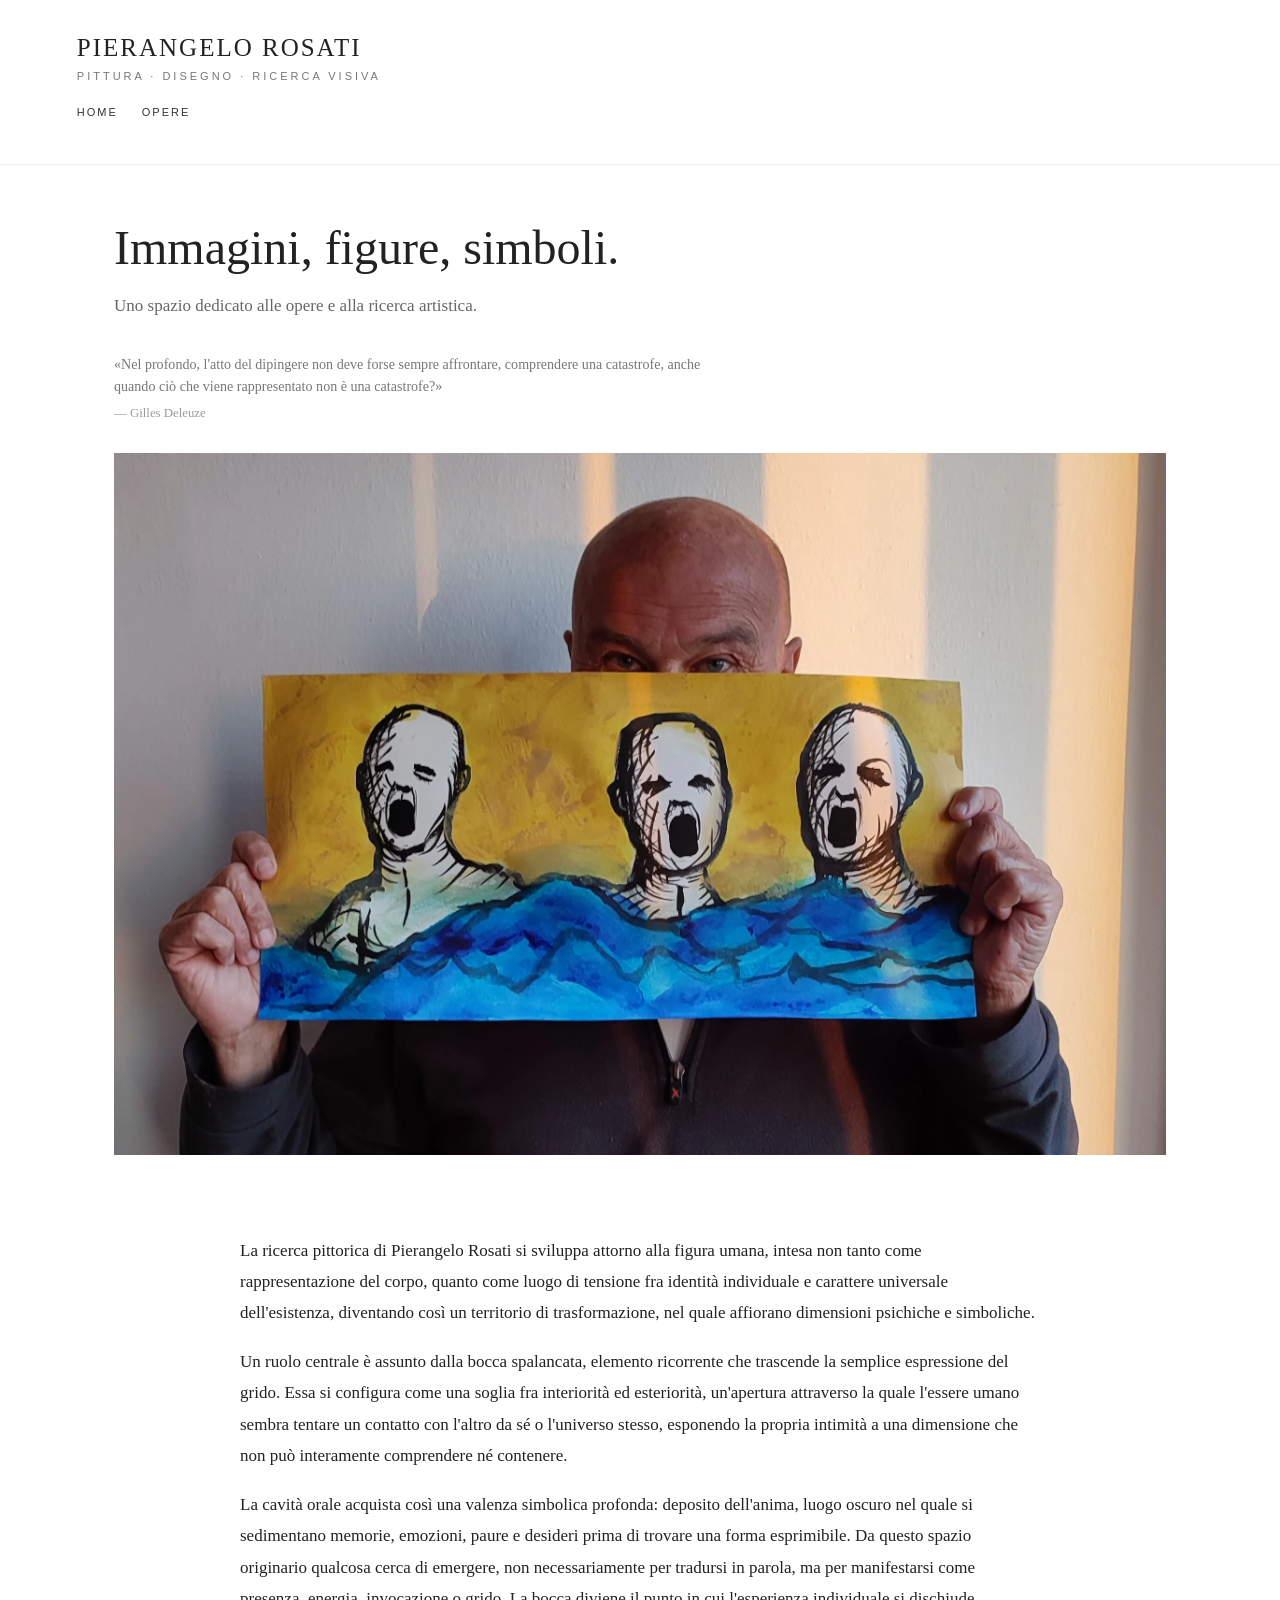
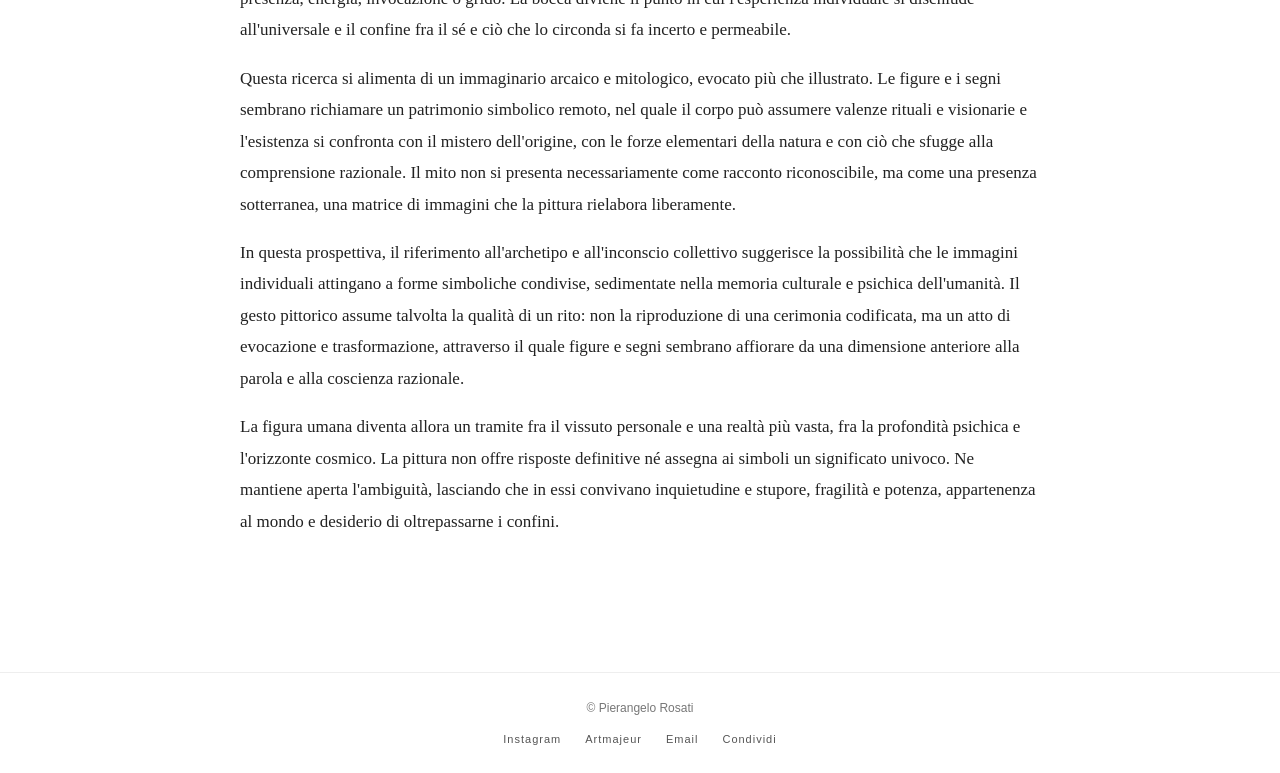
<file: index.html>
<!DOCTYPE html>
<html lang="it">
<head>
  <meta charset="UTF-8">
  <meta name="viewport" content="width=device-width, initial-scale=1">
  <title>Pierangelo Rosati | Arte</title>
  <meta name="description" content="Sito artistico di Pierangelo Rosati: dipinti, disegni e ricerca visiva.">

  <link rel="icon" type="image/png" href="favicon.png">
  <link rel="stylesheet" href="style.css">
  
<!-- Anteprima per la condivisione sui social -->
<meta property="og:type" content="website">
<meta property="og:locale" content="it_IT">
<meta property="og:title" content="Pierangelo Rosati — Pittura e ricerca visiva">
<meta property="og:description" content="Una selezione di opere di Pierangelo Rosati: la figura umana, visioni e percorsi di ricerca pittorica.">
<meta property="og:url" content="https://rosatiarte.github.io/">
<meta property="og:image" content="https://rosatiarte.github.io/anteprima.jpg">
<meta property="og:image:width" content="1200">
<meta property="og:image:height" content="630">
<meta name="twitter:card" content="summary_large_image">

</head>

<body>
  <header>
    <h1>PIERANGELO ROSATI</h1>
    <p>Pittura · Disegno · Ricerca visiva</p>

<nav>
  <a href="index.html">HOME</a>

  <div class="menu-opere">
    <a href="opere.html">OPERE</a>
    <div class="sottomenu">
      <a href="figura-umana.html">La figura umana</a>
      <a href="visioni.html">Visioni</a>
    </div>
  </div>
</nav>

  </header>

  <main>
    <section class="intro">
      <h2>Immagini, figure, simboli.</h2>
      <p>Uno spazio dedicato alle opere e alla ricerca artistica.</p>
    </section>

<blockquote class="epigrafe">
  <p>«Nel profondo, l'atto del dipingere non deve forse sempre affrontare, comprendere una catastrofe, anche quando ciò che viene rappresentato non è una catastrofe?»</p>
  <cite>— Gilles Deleuze</cite>
</blockquote>

<figure class="opera">
  <a href="opere.html">
    <img src="apertura.webp"
         alt="Opera di Pierangelo Rosati: tre figure urlanti su uno sfondo giallo e blu">
  </a>
</figure>
    
<section class="presentazione">
  <p>La ricerca pittorica di Pierangelo Rosati si sviluppa attorno alla figura umana, intesa non tanto come rappresentazione del corpo, quanto come luogo di tensione fra identità individuale e carattere universale dell'esistenza, diventando così un territorio di trasformazione, nel quale affiorano dimensioni psichiche e simboliche.</p>

  <p>Un ruolo centrale è assunto dalla bocca spalancata, elemento ricorrente che trascende la semplice espressione del grido. Essa si configura come una soglia fra interiorità ed esteriorità, un'apertura attraverso la quale l'essere umano sembra tentare un contatto con l'altro da sé o l'universo stesso, esponendo la propria intimità a una dimensione che non può interamente comprendere né contenere.</p>

  <p>La cavità orale acquista così una valenza simbolica profonda: deposito dell'anima, luogo oscuro nel quale si sedimentano memorie, emozioni, paure e desideri prima di trovare una forma esprimibile. Da questo spazio originario qualcosa cerca di emergere, non necessariamente per tradursi in parola, ma per manifestarsi come presenza, energia, invocazione o grido. La bocca diviene il punto in cui l'esperienza individuale si dischiude all'universale e il confine fra il sé e ciò che lo circonda si fa incerto e permeabile.</p>

  <p>Questa ricerca si alimenta di un immaginario arcaico e mitologico, evocato più che illustrato. Le figure e i segni sembrano richiamare un patrimonio simbolico remoto, nel quale il corpo può assumere valenze rituali e visionarie e l'esistenza si confronta con il mistero dell'origine, con le forze elementari della natura e con ciò che sfugge alla comprensione razionale. Il mito non si presenta necessariamente come racconto riconoscibile, ma come una presenza sotterranea, una matrice di immagini che la pittura rielabora liberamente.</p>

  <p>In questa prospettiva, il riferimento all'archetipo e all'inconscio collettivo suggerisce la possibilità che le immagini individuali attingano a forme simboliche condivise, sedimentate nella memoria culturale e psichica dell'umanità. Il gesto pittorico assume talvolta la qualità di un rito: non la riproduzione di una cerimonia codificata, ma un atto di evocazione e trasformazione, attraverso il quale figure e segni sembrano affiorare da una dimensione anteriore alla parola e alla coscienza razionale.</p>

  <p>La figura umana diventa allora un tramite fra il vissuto personale e una realtà più vasta, fra la profondità psichica e l'orizzonte cosmico. La pittura non offre risposte definitive né assegna ai simboli un significato univoco. Ne mantiene aperta l'ambiguità, lasciando che in essi convivano inquietudine e stupore, fragilità e potenza, appartenenza al mondo e desiderio di oltrepassarne i confini.</p>
  </section>

  </main>


<footer>
  <p>© Pierangelo Rosati</p>

  <div class="contatti">
    <a href="https://www.instagram.com/pierangelorosati/" target="_blank" rel="noopener noreferrer">Instagram</a>
    <a href="https://www.artmajeur.com/pierangelo-rosati" target="_blank" rel="noopener noreferrer">Artmajeur</a>
    <a href="mailto:pierangelorosati@yahoo.com">Email</a>
    <a href="#" onclick="if (navigator.share) { navigator.share({title: document.title, url: window.location.href}); } else if (navigator.clipboard) { navigator.clipboard.writeText(window.location.href).then(() => alert('Link copiato!')); } else { prompt('Copia questo indirizzo:', window.location.href); } return false;">Condividi</a>
  </div>
</footer>
</body>
</html>
</file>
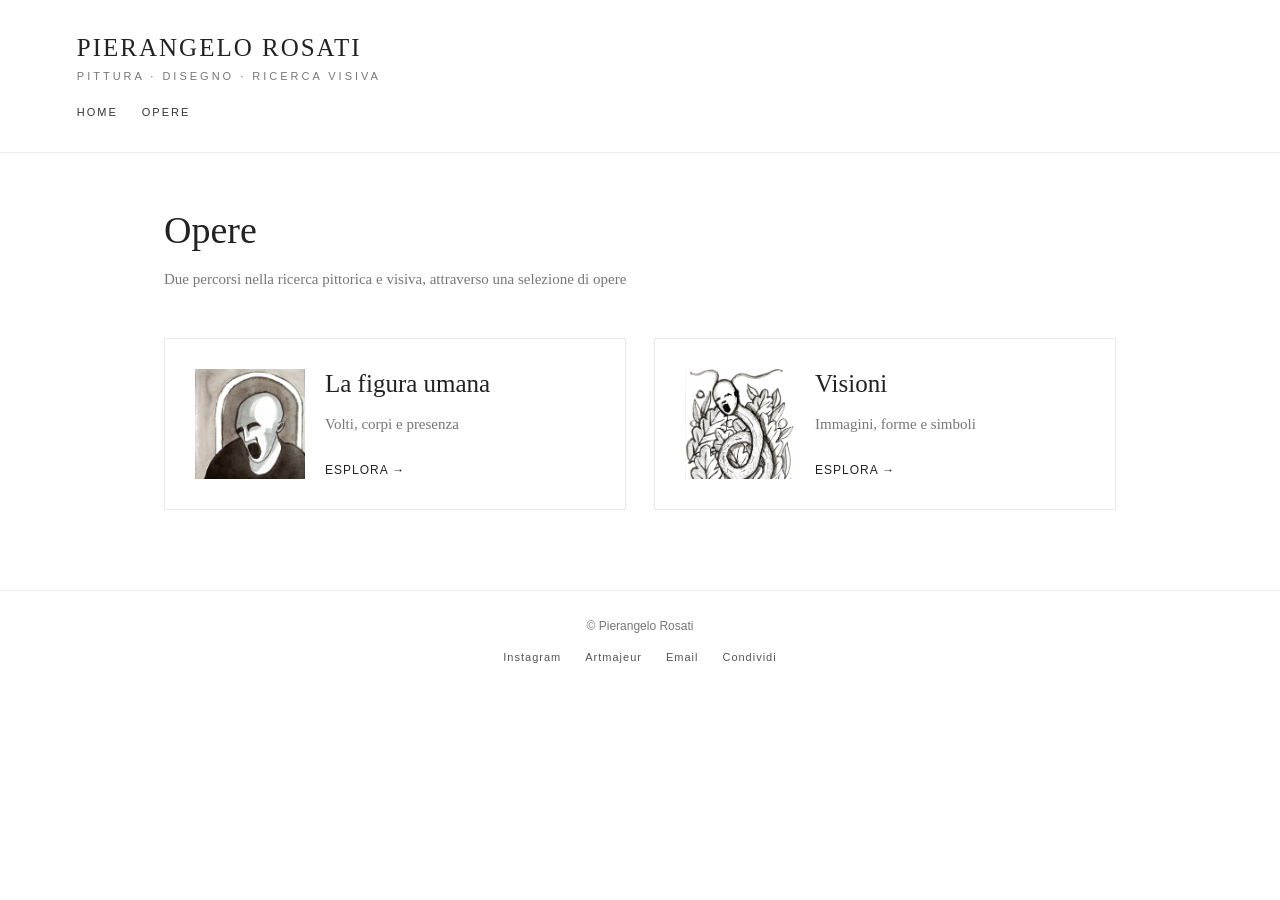
<file: opera1.html>
<!DOCTYPE html>
<html lang="it">
<head>
  <meta charset="UTF-8">
  <meta name="viewport" content="width=device-width, initial-scale=1">
  <title>Opere | Pierangelo Rosati</title>

  <link rel="icon" type="image/png" href="favicon.png">
  <link rel="stylesheet" href="style.css">

  <style>
    .galleria-con-immagine {
      display: flex;
      align-items: center;
      gap: 20px;
    }

.galleria-con-immagine img {
  display: block;
  width: 110px;
  height: 110px;
  object-fit: contain;
  flex-shrink: 0;
  margin: 0;
  transition: transform 0.3s ease, filter 0.3s ease;
}

.galleria-con-immagine:hover img {
  transform: scale(1.06);
  filter: brightness(1.12);
}
    .galleria-testo {
      flex: 1;
      min-width: 0;
    }

    .galleria-testo h3 {
      margin-top: 0;
    }

    @media (max-width: 500px) {
      .galleria-con-immagine {
        gap: 12px;
      }

      .galleria-con-immagine img {
        width: 65px;
        height: 65px;
      }
    }
  </style>

  <!-- Anteprima per la condivisione -->
  <meta property="og:type" content="website">
  <meta property="og:locale" content="it_IT">
  <meta property="og:title" content="Opere — Pierangelo Rosati">
  <meta property="og:description" content="Una selezione di opere di Pierangelo Rosati, tra figura umana e visioni.">
  <meta property="og:url" content="https://rosatiarte.github.io/opera1.html">
  <meta property="og:image" content="https://rosatiarte.github.io/anteprima.jpg">
  <meta property="og:image:width" content="1200">
  <meta property="og:image:height" content="630">
  <meta name="twitter:card" content="summary_large_image">
</head>

<body>
  <header>
    <h1>PIERANGELO ROSATI</h1>
    <p>Pittura · Disegno · Ricerca visiva</p>
    <nav>
      <a href="index.html">HOME</a>
      <a href="opere.html">OPERE</a>
    </nav>
  </header>

  <main>
    <h2>Opere</h2>
    <p class="introduzione">
      Due percorsi nella ricerca pittorica e visiva, attraverso una selezione di opere
    </p>

    <div class="gallerie">
      <a class="galleria galleria-con-immagine" href="figura-umana.html">
        <img src="arco.webp" alt="Opera della serie La figura umana">
        <div class="galleria-testo">
          <h3>La figura umana</h3>
          <p>Volti, corpi e presenza</p>
          <span class="freccia">ESPLORA →</span>
        </div>
      </a>

      <a class="galleria galleria-con-immagine" href="visioni.html">
        <img src="lumacone.webp" alt="Opera della serie Visioni">
        <div class="galleria-testo">
          <h3>Visioni</h3>
          <p>Immagini, forme e simboli</p>
          <span class="freccia">ESPLORA →</span>
        </div>
      </a>
    </div>
  </main>

  <footer>
    <p>© Pierangelo Rosati</p>
    <div class="contatti">
      <a href="https://www.instagram.com/pierangelorosati/" target="_blank" rel="noopener noreferrer">Instagram</a>
      <a href="https://www.artmajeur.com/pierangelo-rosati" target="_blank" rel="noopener noreferrer">Artmajeur</a>
      <a href="mailto:pierangelorosati@yahoo.com">Email</a>
      <a href="#" onclick="if (navigator.share) { navigator.share({title: document.title, url: window.location.href}); } else if (navigator.clipboard) { navigator.clipboard.writeText(window.location.href).then(() => alert('Link copiato!')); } else { prompt('Copia questo indirizzo:', window.location.href); } return false;">Condividi</a>
    </div>
  </footer>
</body>
</html>
</file>
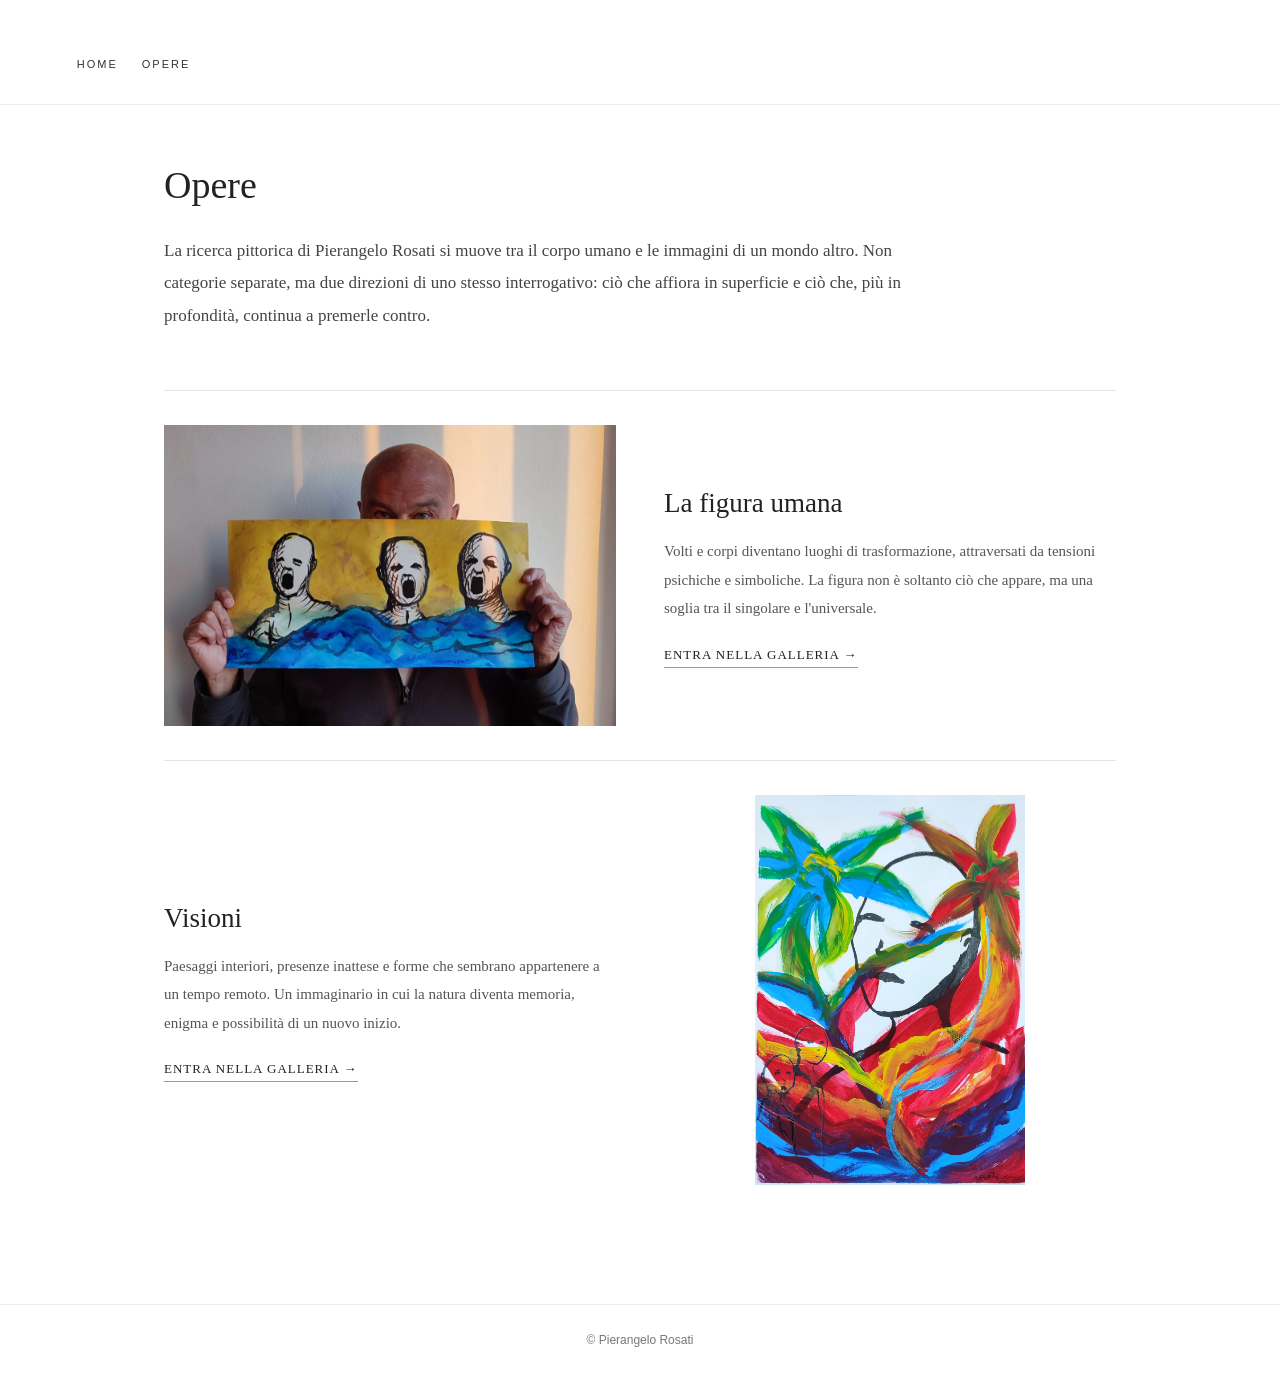
<file: opera2.html>
<!DOCTYPE html>
<html lang="it">
<head>
  <meta charset="UTF-8">
  <meta name="viewport" content="width=device-width, initial-scale=1.0">
  <title>Opere — Pierangelo Rosati</title>
  <meta name="description" content="La ricerca pittorica di Pierangelo Rosati in due percorsi: figura umana e visioni.">
  <link rel="stylesheet" href="style.css">
  <style>
    .editoriale-opere {
      max-width: 1000px;
      margin: 0 auto;
      padding: 58px 24px 85px;
    }

    .editoriale-opere h1 {
      font-size: 38px;
      font-weight: normal;
      margin: 0 0 28px;
    }

    .testo-editoriale {
      max-width: 740px;
      font-size: 17px;
      line-height: 1.9;
      color: #444;
      margin-bottom: 58px;
    }

    .sezione-editoriale {
      display: grid;
      grid-template-columns: minmax(0, 1fr) minmax(0, 1fr);
      align-items: center;
      gap: 48px;
      padding: 34px 0;
      border-top: 1px solid #e5e5e5;
    }

    .sezione-editoriale:nth-of-type(even) .immagine-editoriale {
      order: 2;
    }

    .immagine-editoriale {
      display: block;
      width: 100%;
    }

    .immagine-editoriale img {
      display: block;
      width: 100%;
      max-height: 390px;
      object-fit: contain;
    }

    .testo-sezione h2 {
      font-size: 27px;
      font-weight: normal;
      margin: 0 0 18px;
    }

    .testo-sezione p {
      font-size: 15px;
      line-height: 1.9;
      color: #555;
      margin: 0 0 22px;
    }

    .link-editoriale {
      color: #222;
      text-decoration: none;
      font-size: 13px;
      letter-spacing: 1px;
      text-transform: uppercase;
      border-bottom: 1px solid #999;
      padding-bottom: 5px;
    }

    .link-editoriale:hover {
      border-color: #222;
    }

    @media (max-width: 650px) {
      .editoriale-opere {
        padding-top: 38px;
      }

      .editoriale-opere h1 {
        font-size: 32px;
      }

      .testo-editoriale {
        margin-bottom: 38px;
      }

      .sezione-editoriale {
        grid-template-columns: 1fr;
        gap: 24px;
        padding: 28px 0;
      }

      .sezione-editoriale:nth-of-type(even) .immagine-editoriale {
        order: 0;
      }

      .immagine-editoriale img {
        max-height: 340px;
      }
    }
  </style>
</head>
<body>

<header>
  <nav>
    <a href="index.html">HOME</a>
    <a href="opere.html">OPERE</a>
  </nav>
</header>

<main class="editoriale-opere">
  <h1>Opere</h1>

  <div class="testo-editoriale">
    <p>
      La ricerca pittorica di Pierangelo Rosati si muove tra il corpo
      umano e le immagini di un mondo altro. Non categorie separate,
      ma due direzioni di uno stesso interrogativo: ciò che affiora
      in superficie e ciò che, più in profondità, continua a premerle
      contro.
    </p>
  </div>

  <section class="sezione-editoriale">
    <a class="immagine-editoriale" href="figura-umana.html">
      <img src="apertura.webp"
           alt="Tre figure urlanti su uno sfondo giallo e blu">
    </a>

    <div class="testo-sezione">
      <h2>La figura umana</h2>
      <p>
        Volti e corpi diventano luoghi di trasformazione, attraversati
        da tensioni psichiche e simboliche. La figura non è soltanto
        ciò che appare, ma una soglia tra il singolare e l'universale.
      </p>
      <a class="link-editoriale" href="figura-umana.html">
        Entra nella galleria →
      </a>
    </div>
  </section>

  <section class="sezione-editoriale">
    <a class="immagine-editoriale" href="visioni.html">
      <img src="memoriaselvatica.webp"
           alt="La memoria selvatica, opera di Pierangelo Rosati">
    </a>

    <div class="testo-sezione">
      <h2>Visioni</h2>
      <p>
        Paesaggi interiori, presenze inattese e forme che sembrano
        appartenere a un tempo remoto. Un immaginario in cui la natura
        diventa memoria, enigma e possibilità di un nuovo inizio.
      </p>
      <a class="link-editoriale" href="visioni.html">
        Entra nella galleria →
      </a>
    </div>
  </section>
</main>

<footer>
  <p>© Pierangelo Rosati</p>
</footer>

</body>
</html>
</file>
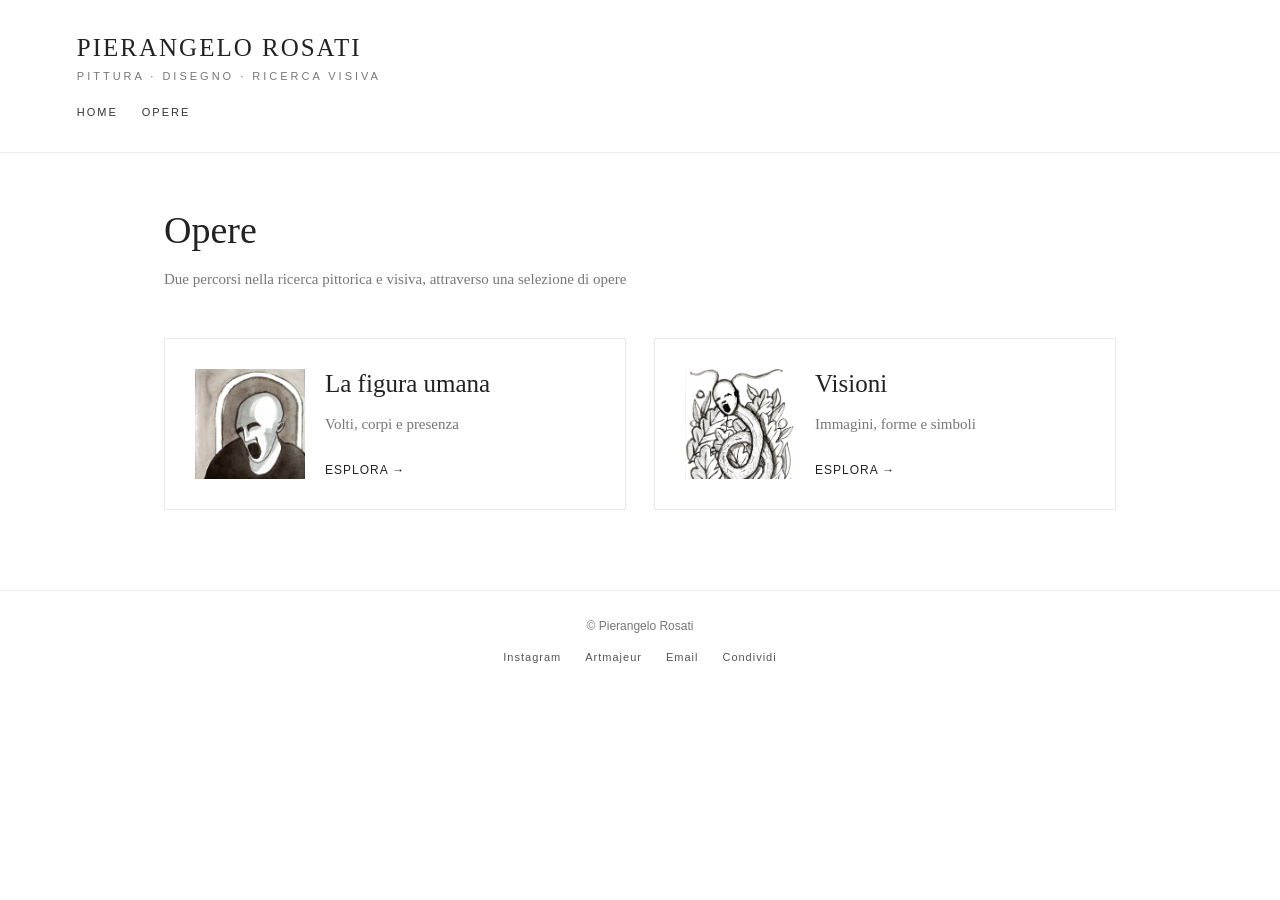
<file: opere.html>
<!DOCTYPE html>
<html lang="it">
<head>
  <meta charset="UTF-8">
  <meta name="viewport" content="width=device-width, initial-scale=1">
  <title>Opere | Pierangelo Rosati</title>

  <link rel="icon" type="image/png" href="favicon.png">
  <link rel="stylesheet" href="style.css">

  <style>
    .galleria-con-immagine {
      display: flex;
      align-items: center;
      gap: 20px;
    }

.galleria-con-immagine img {
  display: block;
  width: 110px;
  height: 110px;
  object-fit: contain;
  flex-shrink: 0;
  margin: 0;
  transition: transform 0.3s ease, filter 0.3s ease;
}

.galleria-con-immagine:hover img {
  transform: scale(1.06);
  filter: brightness(1.12);
}
    .galleria-testo {
      flex: 1;
      min-width: 0;
    }

    .galleria-testo h3 {
      margin-top: 0;
    }

@media (max-width: 500px) {
  .galleria-con-immagine {
    gap: 14px;
    align-items: flex-start;
  }

  .galleria-con-immagine img {
    width: 90px;
    height: 90px;
  }
}
    
  </style>

  <!-- Anteprima per la condivisione -->
  <meta property="og:type" content="website">
  <meta property="og:locale" content="it_IT">
  <meta property="og:title" content="Opere — Pierangelo Rosati">
  <meta property="og:description" content="Una selezione di opere di Pierangelo Rosati, tra figura umana e visioni.">
  <meta property="og:url" content="https://rosatiarte.github.io/opere.html">
  <meta property="og:image" content="https://rosatiarte.github.io/anteprima.jpg">
  <meta property="og:image:width" content="1200">
  <meta property="og:image:height" content="630">
  <meta name="twitter:card" content="summary_large_image">
</head>

<body>
  <header>
    <h1>PIERANGELO ROSATI</h1>
    <p>Pittura · Disegno · Ricerca visiva</p>
    <nav>
      <a href="index.html">HOME</a>
      <a href="opere.html">OPERE</a>
    </nav>
  </header>

  <main>
    <h2>Opere</h2>
    <p class="introduzione">
      Due percorsi nella ricerca pittorica e visiva, attraverso una selezione di opere
    </p>

    <div class="gallerie">
      <a class="galleria galleria-con-immagine" href="figura-umana.html">
        <img src="arco.webp" alt="Opera della serie La figura umana">
        <div class="galleria-testo">
          <h3>La figura umana</h3>
          <p>Volti, corpi e presenza</p>
          <span class="freccia">ESPLORA →</span>
        </div>
      </a>

      <a class="galleria galleria-con-immagine" href="visioni.html">
        <img src="lumacone.webp" alt="Opera della serie Visioni">
        <div class="galleria-testo">
          <h3>Visioni</h3>
          <p>Immagini, forme e simboli</p>
          <span class="freccia">ESPLORA →</span>
        </div>
      </a>
    </div>
  </main>

  <footer>
    <p>© Pierangelo Rosati</p>
    <div class="contatti">
      <a href="https://www.instagram.com/pierangelorosati/" target="_blank" rel="noopener noreferrer">Instagram</a>
      <a href="https://www.artmajeur.com/pierangelo-rosati" target="_blank" rel="noopener noreferrer">Artmajeur</a>
      <a href="mailto:pierangelorosati@yahoo.com">Email</a>
      <a href="#" onclick="if (navigator.share) { navigator.share({title: document.title, url: window.location.href}); } else if (navigator.clipboard) { navigator.clipboard.writeText(window.location.href).then(() => alert('Link copiato!')); } else { prompt('Copia questo indirizzo:', window.location.href); } return false;">Condividi</a>
    </div>
  </footer>
</body>
</html>
</file>
<file: style.css>
/* ========================================
   STILE GENERALE
======================================== */

* {
  box-sizing: border-box;
}

body {
  margin: 0;
  background: #fff;
  color: #222;
  font-family: Georgia, "Times New Roman", serif;
}

/* ========================================
   INTESTAZIONE E NAVIGAZIONE
======================================== */

header {
  padding: 34px 6%;
  border-bottom: 1px solid #eee;
}

header h1 {
  margin: 0;
  font-size: 25px;
  font-weight: normal;
  letter-spacing: 2px;
}

header p {
  margin: 8px 0 0;
  color: #777;
  font: 11px Arial, sans-serif;
  letter-spacing: 3px;
  text-transform: uppercase;
}

header nav {
  display: flex;
  align-items: flex-start;
  gap: 24px;
  margin-top: 24px;
}

header nav a {
  color: #333;
  text-decoration: none;
  font: 11px Arial, sans-serif;
  letter-spacing: 2px;
}

header nav a:hover {
  text-decoration: underline;
}

/* Menu a discesa della home */

.menu-opere {
  position: relative;
  display: inline-block;
  vertical-align: top;
  margin: 0;
  padding: 0;
  line-height: normal;
}

header nav .menu-opere > a {
  display: block;
  padding: 0 0 12px;
  line-height: normal;
}

.sottomenu {
  display: none;
  position: absolute;
  top: 100%;
  left: -12px;
  z-index: 100;
  min-width: 175px;
  padding-top: 12px;
  background: #fff;
}

.sottomenu a {
  display: block;
  padding: 12px;
  color: #333;
  font: 11px Arial, sans-serif;
  letter-spacing: 1px;
  white-space: nowrap;
}

.menu-opere:hover .sottomenu,
.menu-opere:focus-within .sottomenu {
  display: block;
}

/* ========================================
   CONTENUTO GENERALE
======================================== */

main {
  max-width: 1100px;
  margin: 0 auto;
  padding: 55px 24px;
}

/* Introduzioni */

.intro {
  margin-bottom: 32px;
}

.intro h2 {
  margin: 0 0 12px;
  font-size: clamp(30px, 5vw, 48px);
  font-weight: normal;
}

.intro p {
  color: #666;
  font-size: 17px;
  line-height: 1.7;
}

/* Presentazione dell'artista */

.presentazione {
  max-width: 800px;
  margin: 80px auto;
  font-size: 17px;
  line-height: 1.85;
}

.presentazione h2 {
  margin-bottom: 28px;
  font-size: 25px;
  font-weight: normal;
}

.epigrafe {
  max-width: 620px;
  margin: 18px 0 30px;
  padding: 0;
  border: none;
  color: #777;
  text-align: left;
  font-size: 0.88rem;
  font-weight: 400;
  line-height: 1.6;
}

.epigrafe p {
  margin: 0 0 5px;
}

.epigrafe cite {
  display: block;
  color: #999;
  font-size: 0.8rem;
  font-style: normal;
}

/* ========================================
   PAGINA OPERE
======================================== */

main:has(.gallerie) {
  max-width: 1000px;
  padding: 55px 24px 80px;
}

main:has(.gallerie) h2 {
  margin: 0 0 12px;
  font-size: 38px;
  font-weight: normal;
}

.introduzione {
  margin-bottom: 45px;
  color: #777;
  font-size: 15px;
  line-height: 1.7;
}

.gallerie {
  display: grid;
  grid-template-columns: repeat(2, minmax(0, 1fr));
  gap: 28px;
}

.galleria {
  display: block;
  margin: 0;
  padding: 30px;
  border: 1px solid #e8e8e8;
  color: #222;
  text-decoration: none;
  transition: border-color 0.2s;
}

.galleria:hover {
  border-color: #888;
}

.galleria h3 {
  margin: 0 0 14px;
  font-size: 25px;
  font-weight: normal;
}

.galleria p {
  margin: 0;
  color: #777;
  font-size: 15px;
  line-height: 1.7;
}

.freccia {
  display: block;
  margin-top: 25px;
  font: 12px Arial, sans-serif;
  letter-spacing: 1px;
}

/* ========================================
   GALLERIE: FIGURA UMANA E VISIONI
======================================== */

/* Griglia comune */

.griglia,
.griglia-opere {
  display: grid;
  grid-template-columns: repeat(2, minmax(0, 1fr));
  gap: 36px 28px;
}

.griglia figure,
.griglia-opere figure,
.opera-card {
  min-width: 0;
  margin: 0;
}

/* Immagini delle gallerie */

.griglia img,
.griglia-opere img {
  display: block;
  width: 100%;
  max-width: 100%;
  height: auto;
  aspect-ratio: 4 / 3;
  object-fit: cover;
}

/* Cursore per le immagini ingrandibili */

.ingrandibile {
  cursor: zoom-in;
}

/* Didascalie comuni */

.griglia figcaption,
.griglia-opere figcaption,
.opera-card figcaption {
  margin-top: 13px;
  color: #333;
  font-family: Arial, sans-serif;
  font-size: 15px;
  font-weight: bold;
}

.griglia figcaption small,
.griglia-opere figcaption small,
.opera-card figcaption small {
  display: block;
  margin-top: 6px;
  color: #777;
  font-family: Arial, sans-serif;
  font-size: 12px;
  font-weight: normal;
  line-height: 1.5;
}

/* Eventuale galleria della home */

.opera {
  min-width: 0;
  margin: 0;
}

.opera img {
  display: block;
  width: 100%;
  max-width: 100%;
  height: auto;
}

figcaption {
  margin-top: 12px;
}

/* ========================================
   INGRANDIMENTO IMMAGINI
======================================== */

#visualizzatore[hidden] {
  display: none;
}

#visualizzatore {
  position: fixed;
  inset: 0;
  z-index: 9999;
  display: flex;
  align-items: center;
  justify-content: center;
  padding: 45px 20px;
  background: rgba(0, 0, 0, 0.92);
}

#immagine-grande {
  display: block;
  width: auto;
  height: auto;
  max-width: 95%;
  max-height: 90vh;
  object-fit: contain;
}

#chiudi {
  position: absolute;
  top: 12px;
  right: 22px;
  border: none;
  background: transparent;
  color: white;
  font-size: 38px;
  cursor: pointer;
}

/* ========================================
   FOOTER E CONTATTI
======================================== */

footer {
  border-top: 1px solid #eee;
  padding: 28px 6%;
  color: #777;
  font: 12px Arial, sans-serif;
  text-align: center;
}

footer p {
  margin: 0 0 18px;
}

.contatti {
  display: flex;
  justify-content: center;
  flex-wrap: wrap;
  gap: 24px;
}

.contatti a {
  color: #555;
  text-decoration: none;
  font: 11px Arial, sans-serif;
  letter-spacing: 1px;
}

.contatti a:hover {
  text-decoration: underline;
}

/* ========================================
   ADATTAMENTO A TELEFONI E SCHERMI PICCOLI
======================================== */

@media (max-width: 600px) {
  header {
    padding: 25px 20px;
  }

  main {
    padding: 35px 16px;
  }

  .intro h2 {
    font-size: 32px;
  }

  .griglia,
  .griglia-opere,
  .gallerie {
    grid-template-columns: 1fr;
  }

  .griglia,
  .griglia-opere {
    gap: 30px;
  }

  main:has(.gallerie) {
    padding: 35px 16px 55px;
  }

  main:has(.gallerie) h2 {
    font-size: 32px;
  }

  .galleria {
    padding: 24px;
  }

  #visualizzatore {
    padding: 35px 15px;
  }
}
</file>
